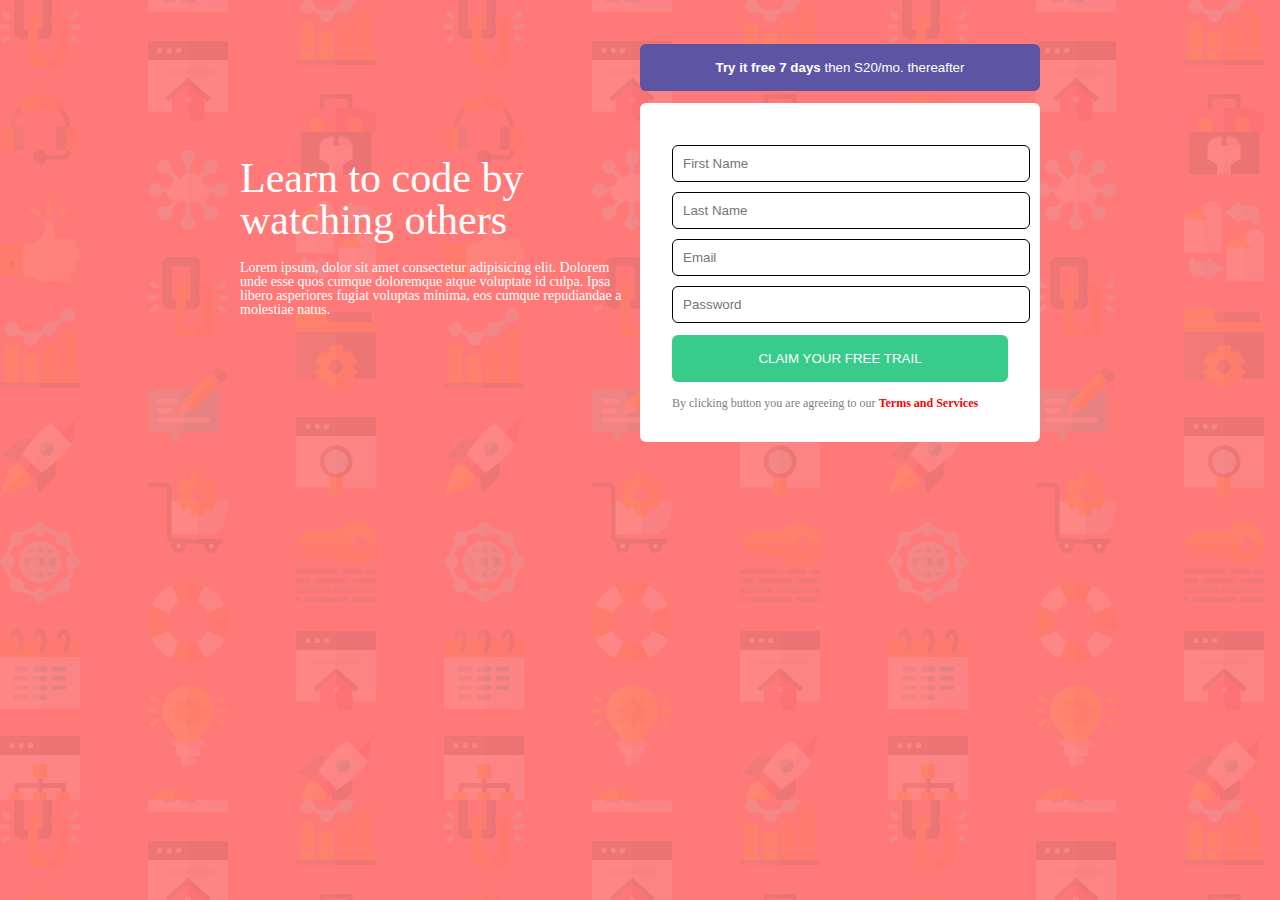
<file: block-BHaaci/index.html>
<!DOCTYPE html>
<html lang="en">
<head>
    <meta charset="UTF-8">
    <meta http-equiv="X-UA-Compatible" content="IE=edge">
    <meta name="viewport" content="width=device-width, initial-scale=1.0">
    <link rel="stylesheet" href="./assets/style.css">
    <title>Document</title>
    
</head>
<body>
    <div class="container flex">
        <article class="article"> 
            <h1>Learn to code by watching others</h1>
            <p>Lorem ipsum, dolor sit amet consectetur adipisicing elit. Dolorem unde esse quos cumque doloremque atque voluptate id culpa. Ipsa libero asperiores fugiat voluptas minima, eos cumque repudiandae a molestiae natus.</p>
        </article>
        <aside class="aside">
            <button><strong class="trail">Try it free 7 days </strong> then S20/mo. thereafter</button>
            <form action="">
                <input type="first name" placeholder="First Name">
                <input type="last name" placeholder="Last Name">
                <input type="email" placeholder="Email">
                <input type="password" placeholder="Password">
                <button class="button-color">CLAIM YOUR FREE TRAIL</button>
                <small>By clicking button you are agreeing to our <strong>Terms and Services</strong></small>
            </form>
        </aside>

    </div>
</body>
</html>
</file>
<file: block-BHaaci/assets/style.css>
/* http://meyerweb.com/eric/tools/css/reset/ 
   v2.0 | 20110126
   License: none (public domain)
*/

html, body, div, span, applet, object, iframe,
h1, h2, h3, h4, h5, h6, p, blockquote, pre,
a, abbr, acronym, address, big, cite, code,
del, dfn, em, img, ins, kbd, q, s, samp,
small, strike, strong, sub, sup, tt, var,
b, u, i, center,
dl, dt, dd, ol, ul, li,
fieldset, form, label, legend,
table, caption, tbody, tfoot, thead, tr, th, td,
article, aside, canvas, details, embed, 
figure, figcaption, footer, header, hgroup, 
menu, nav, output, ruby, section, summary,
time, mark, audio, video {
	margin: 0;
	padding: 0;
	border: 0;
	font-size: 100%;
	font: inherit;
	vertical-align: baseline;
}
/* HTML5 display-role reset for older browsers */
article, aside, details, figcaption, figure, 
footer, header, hgroup, menu, nav, section {
	display: block;
}
body {
	line-height: 1;
}
ol, ul {
	list-style: none;
}
blockquote, q {
	quotes: none;
}
blockquote:before, blockquote:after,
q:before, q:after {
	content: '';
	content: none;
}
table {
	border-collapse: collapse;
	border-spacing: 0;
}
/* Custom Styles */
body {
    background: url(./bg-intro-desktop.png);
    background-color: #FF7978;
}
.container {
    max-width: 800px;
    padding: 32px;
    margin: 0 auto;
}
.flex {
    display: flex;
    justify-content: center;
    align-items: center;
}
.aside,.article {
    width: 50%;
}
.article {
    color: #fff;
}
.article h1 {
    font-size: 42px;
    font-size: 900;
}
.article p {
    font-size: 14px;
    margin-top: 20px;
}
form {
    background-color: #fff;
    padding: 32px 32px;
    border-radius: 6px;
}
button {
    width: 100%;
    border-radius: 6px;
    border: none;
    background-color: #5D54A3;
    padding: 16px;
    color: #fff;
    margin-bottom: 12px;
    margin-top: 12px ;
}
input {
    padding: 10px;
    width: 100%;
    border-radius: 6px;
    border: 0.5px solid black;
    margin-top: 10px;
}
small {
    font-size: 12px;
    color: gray;
}
strong {
    color: red;
    font-weight: 600;
}
.trail {
    color: #fff;
}
.button-color {
    background-color: #37CC8A;
}
</file>
